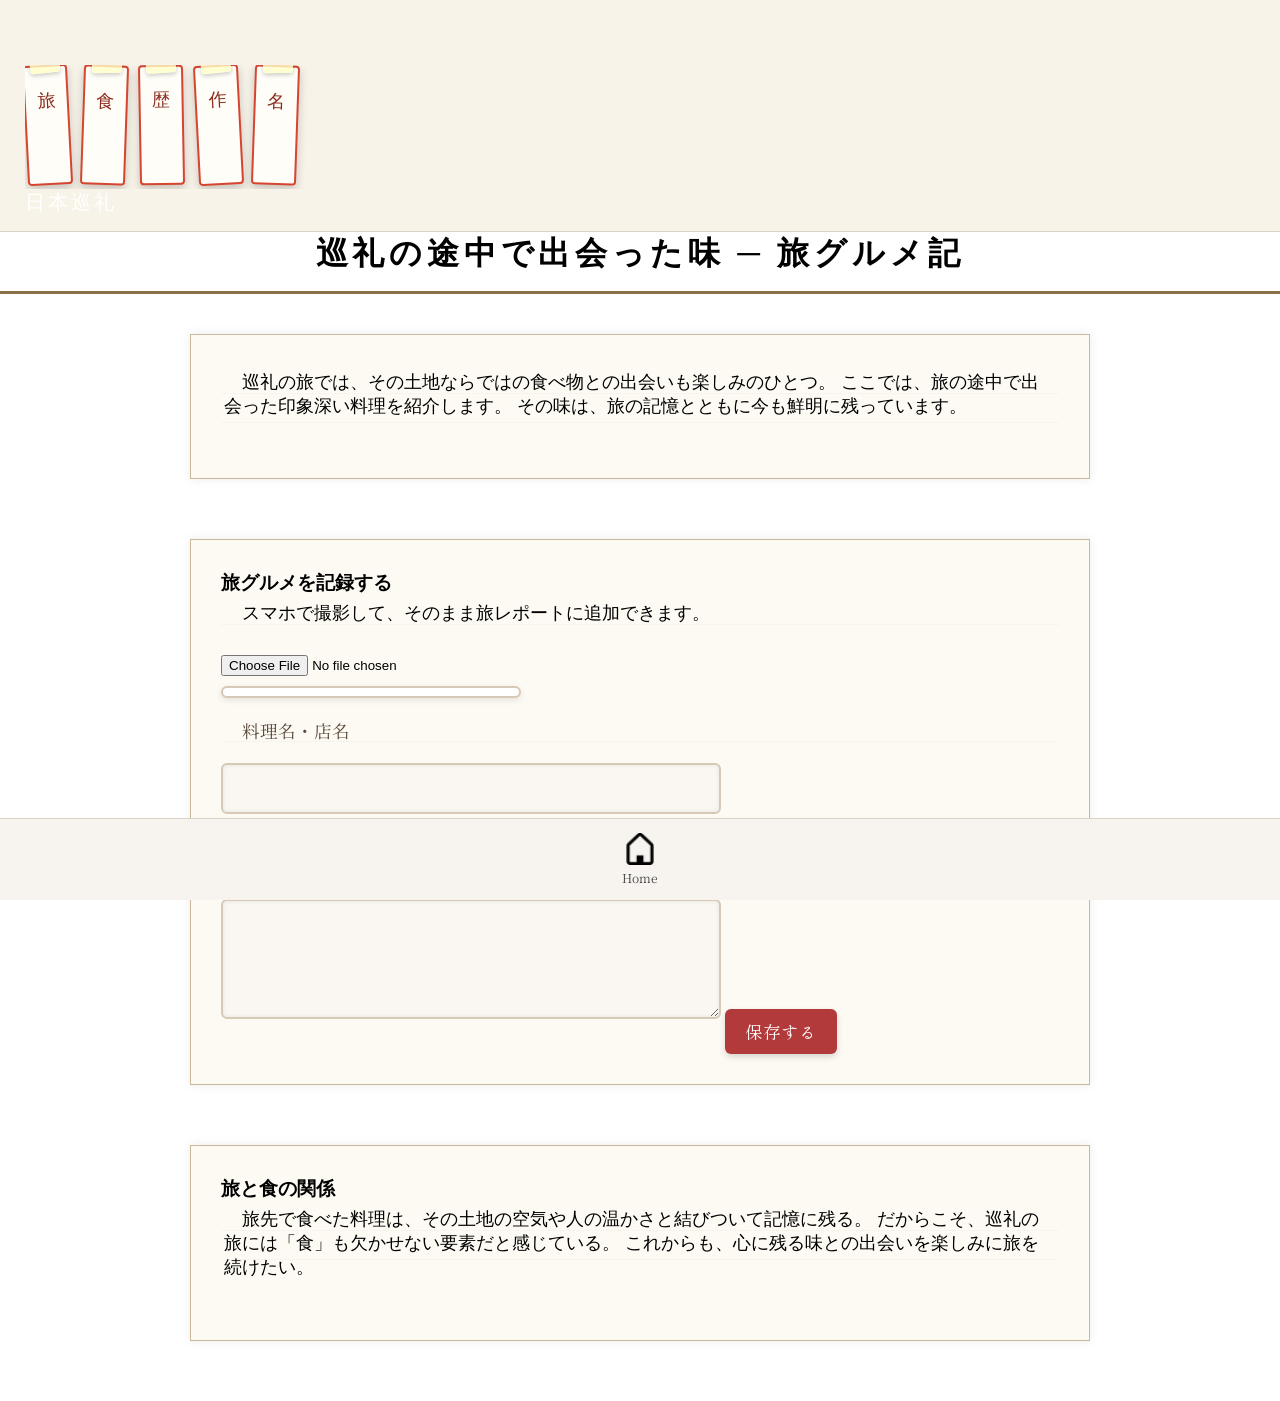
<file: food.html>
<!DOCTYPE html>
<html lang="ja">
<head>
    <meta charset="utf-8">
    <meta name="description" content="日本の神社やお寺を探訪する">
    <meta name="viewport" content="width=device-width, initial-scale=1.0">
    <link href="https://fonts.googleapis.com/css2?family=Noto+Serif+JP:wght@400;600&family=Shippori+Mincho:wght@400;600&display=swap" rel="stylesheet">
    <link rel="stylesheet" href="food.css">
    <link rel="stylesheet" href="style.css">
    <title>日本巡礼</title>
</head>

<body class="sub-page">

<header class="site-header">
    <div class="header-ofuda">
        <a href="travel.html" class="ofuda-mini tilt1"><div class="ofuda-tape-mini"></div><div class="ofuda-mini-title">旅</div></a>
        <a href="food.html" class="ofuda-mini tilt2"><div class="ofuda-tape-mini"></div><div class="ofuda-mini-title">食</div></a>
        <a href="history.html" class="ofuda-mini tilt3"><div class="ofuda-tape-mini"></div><div class="ofuda-mini-title">歴</div></a>
        <a href="manner.html" class="ofuda-mini tilt1"><div class="ofuda-tape-mini"></div><div class="ofuda-mini-title">作</div></a>
        <a href="national.html" class="ofuda-mini tilt2"><div class="ofuda-tape-mini"></div><div class="ofuda-mini-title">名</div></a>
    </div>

    <div class="header-logo">日本巡礼</div>

    <div id="menu">
        <div class="menubar"></div>
        <div class="menubar"></div>
        <div class="menubar"></div>
    </div>
</header>

<div class="mag-header">
    <h2>巡礼の途中で出会った味 ─ 旅グルメ記</h2>
</div>

<section class="mag-article">
    <p class="mag-text">
        巡礼の旅では、その土地ならではの食べ物との出会いも楽しみのひとつ。
        ここでは、旅の途中で出会った印象深い料理を紹介します。
        その味は、旅の記憶とともに今も鮮明に残っています。
    </p>
</section>

<!-- ▼ 撮影フォーム（和風に整えた） -->
<section class="mag-article">
    <h3>旅グルメを記録する</h3>

    <p class="mag-text">スマホで撮影して、そのまま旅レポートに追加できます。</p>

    <input type="file" id="foodPhoto" accept="image/*" capture="camera">

    <img id="previewFood" style="width:100%; max-width:300px; margin-top:10px; display:block;">

    <label class="mag-text">料理名・店名</label>
    <input type="text" id="foodTitle" class="food-input">

    <label class="mag-text">感想・メモ</label>
    <textarea id="foodComment" class="food-textarea"></textarea>

    <button id="saveFood" class="food-button">保存する</button>
</section>

<!-- ▼ 自動追加される旅グルメ記事 -->
<div id="food-list"></div>

<section class="mag-article">
    <h3>旅と食の関係</h3>
    <p class="mag-text">
        旅先で食べた料理は、その土地の空気や人の温かさと結びついて記憶に残る。
        だからこそ、巡礼の旅には「食」も欠かせない要素だと感じている。
        これからも、心に残る味との出会いを楽しみに旅を続けたい。
    </p>

<div class="bottom-nav">
    <a href="index.html" class="bottom-item">
        <img src="icon_150381_64.png" class="bottom-icon">
        <span class="bottom-label">Home</span>
    </a>
</div>

</section>

<script src="food.js"></script>

</body>
</html>
</file>
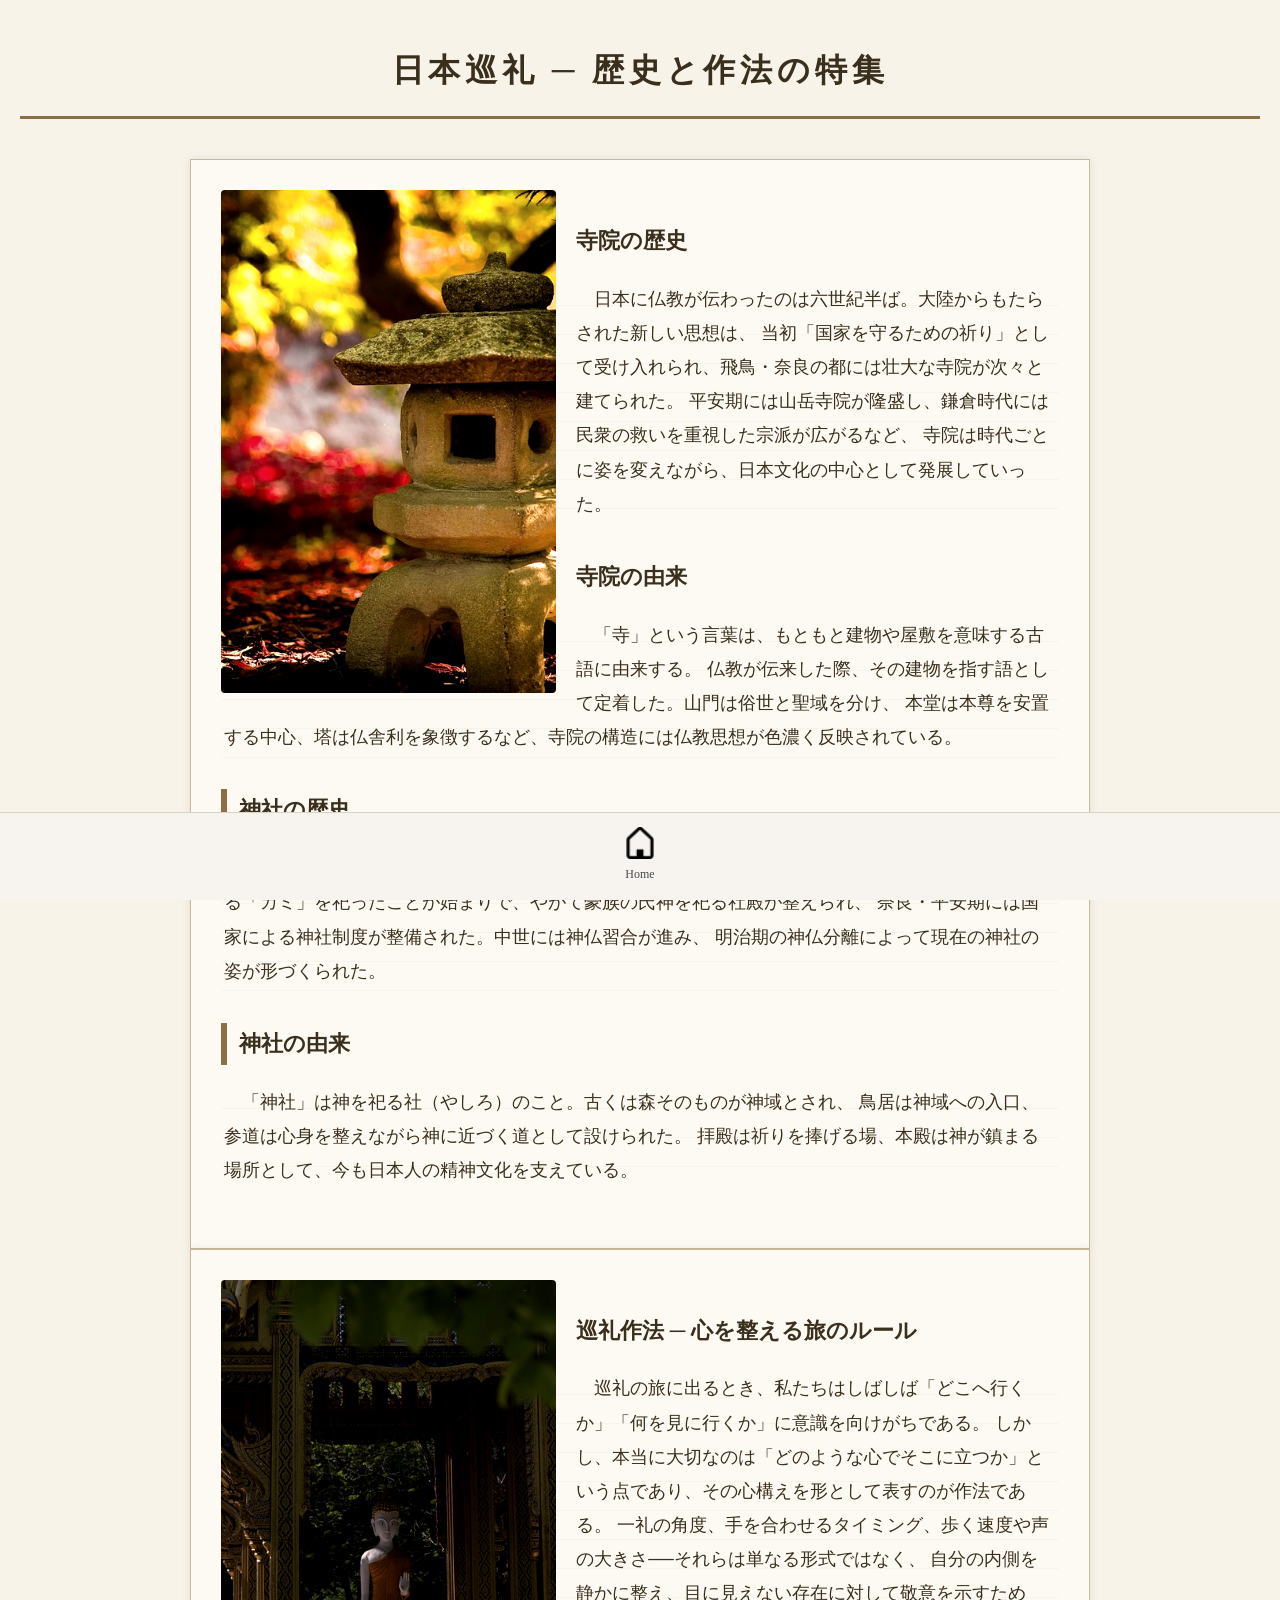
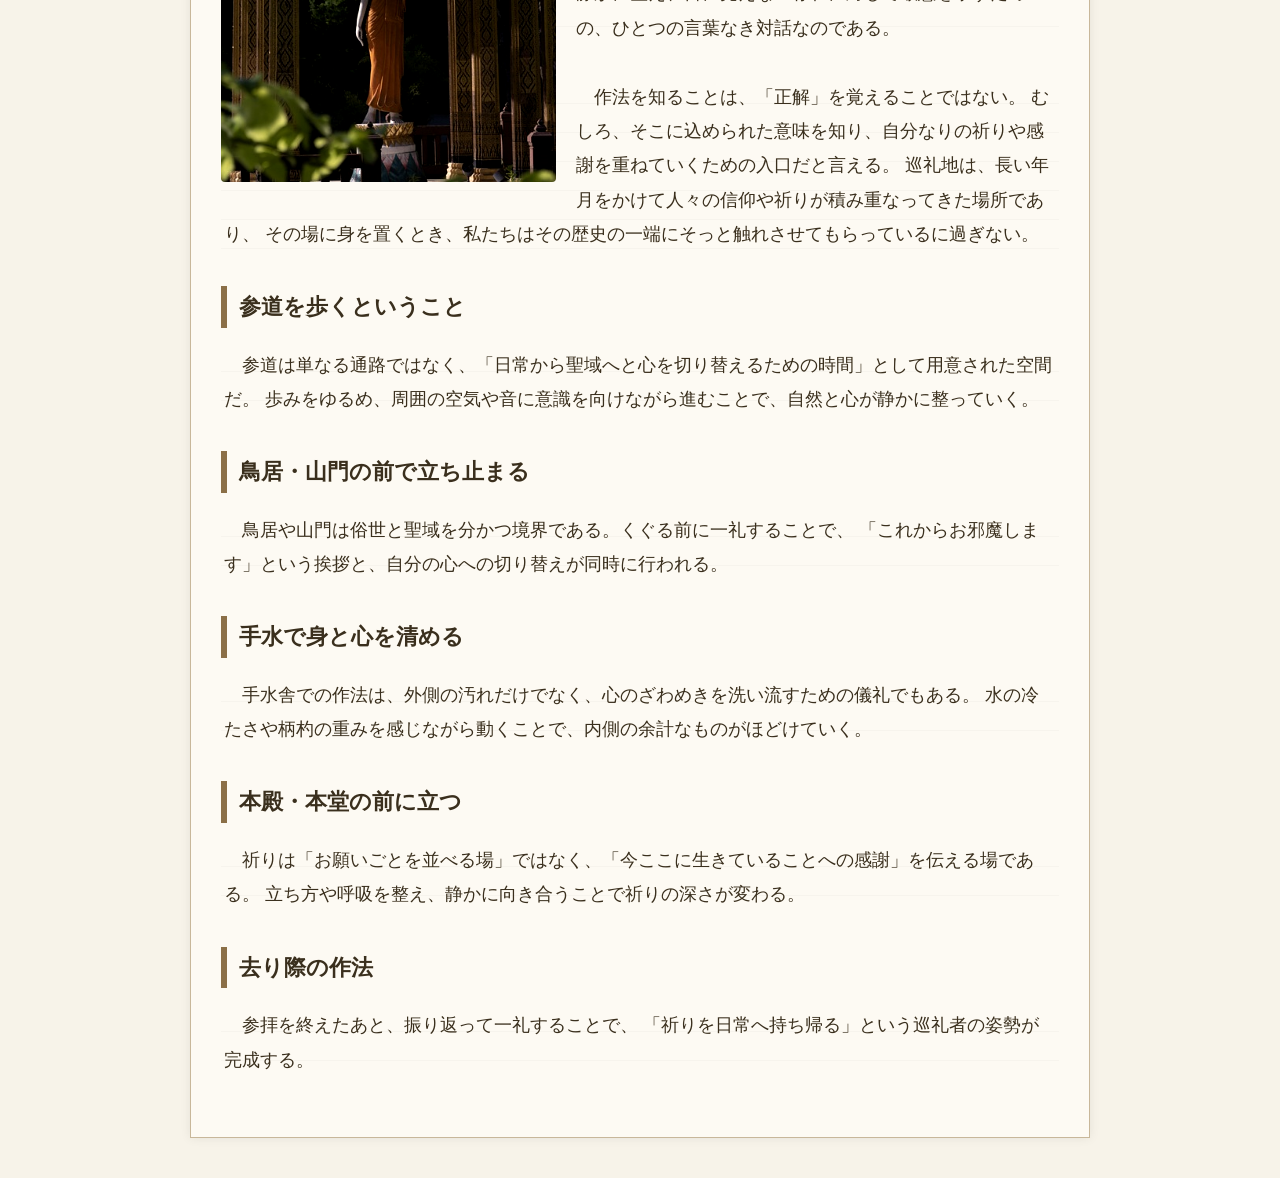
<file: history.html>
<!DOCTYPE html>
<html lang="ja">
    <head>
        <meta charset="UTF-8">
        <meta name="viewport" content="width=device-width, initial-scale=1.0">
        <title>その歴史と由来</title>
        <link rel="stylesheet" href="history.css">
    </head>
    <body>
        <!-- ========================= -->
<!--   日本巡礼 特集ページ     -->
<!-- ========================= -->

<div class="mag-header">
    <h2>日本巡礼 ─ 歴史と作法の特集</h2>
</div>

<!-- ========================= -->
<!--   第1章：歴史と由来       -->
<!-- ========================= -->

<section class="mag-article">

    <img class="float-photo" src="bobbycrim-japanese-g19545a6fb_640.jpg" alt="石灯籠">

    <h3>寺院の歴史</h3>
    <p class="mag-text">
        日本に仏教が伝わったのは六世紀半ば。大陸からもたらされた新しい思想は、
        当初「国家を守るための祈り」として受け入れられ、飛鳥・奈良の都には壮大な寺院が次々と建てられた。
        平安期には山岳寺院が隆盛し、鎌倉時代には民衆の救いを重視した宗派が広がるなど、
        寺院は時代ごとに姿を変えながら、日本文化の中心として発展していった。
    </p>

    <h3>寺院の由来</h3>
    <p class="mag-text">
        「寺」という言葉は、もともと建物や屋敷を意味する古語に由来する。
        仏教が伝来した際、その建物を指す語として定着した。山門は俗世と聖域を分け、
        本堂は本尊を安置する中心、塔は仏舎利を象徴するなど、寺院の構造には仏教思想が色濃く反映されている。
    </p>

    <h3>神社の歴史</h3>
    <p class="mag-text">
        神社の起源は仏教よりはるかに古く、縄文時代の自然崇拝にまで遡る。
        山や川、巨石、森などに宿る「カミ」を祀ったことが始まりで、やがて豪族の氏神を祀る社殿が整えられ、
        奈良・平安期には国家による神社制度が整備された。中世には神仏習合が進み、
        明治期の神仏分離によって現在の神社の姿が形づくられた。
    </p>

    <h3>神社の由来</h3>
    <p class="mag-text">
        「神社」は神を祀る社（やしろ）のこと。古くは森そのものが神域とされ、
        鳥居は神域への入口、参道は心身を整えながら神に近づく道として設けられた。
        拝殿は祈りを捧げる場、本殿は神が鎮まる場所として、今も日本人の精神文化を支えている。
    </p>

</section>

<!-- ========================= -->
<!--   第2章：巡礼作法         -->
<!-- ========================= -->

<section class="mag-article">

    <img class="float-photo" src="mirko_fabian-buddha-g705021556_640.jpg" alt="作法のなかの仏">

    <h3>巡礼作法 ─ 心を整える旅のルール</h3>
    <p class="mag-text">
        巡礼の旅に出るとき、私たちはしばしば「どこへ行くか」「何を見に行くか」に意識を向けがちである。
        しかし、本当に大切なのは「どのような心でそこに立つか」という点であり、その心構えを形として表すのが作法である。
        一礼の角度、手を合わせるタイミング、歩く速度や声の大きさ──それらは単なる形式ではなく、
        自分の内側を静かに整え、目に見えない存在に対して敬意を示すための、ひとつの言葉なき対話なのである。
    </p>

    <p class="mag-text">
        作法を知ることは、「正解」を覚えることではない。
        むしろ、そこに込められた意味を知り、自分なりの祈りや感謝を重ねていくための入口だと言える。
        巡礼地は、長い年月をかけて人々の信仰や祈りが積み重なってきた場所であり、
        その場に身を置くとき、私たちはその歴史の一端にそっと触れさせてもらっているに過ぎない。
    </p>

    <h3>参道を歩くということ</h3>
    <p class="mag-text">
        参道は単なる通路ではなく、「日常から聖域へと心を切り替えるための時間」として用意された空間だ。
        歩みをゆるめ、周囲の空気や音に意識を向けながら進むことで、自然と心が静かに整っていく。
    </p>

    <h3>鳥居・山門の前で立ち止まる</h3>
    <p class="mag-text">
        鳥居や山門は俗世と聖域を分かつ境界である。くぐる前に一礼することで、
        「これからお邪魔します」という挨拶と、自分の心への切り替えが同時に行われる。
    </p>

    <h3>手水で身と心を清める</h3>
    <p class="mag-text">
        手水舎での作法は、外側の汚れだけでなく、心のざわめきを洗い流すための儀礼でもある。
        水の冷たさや柄杓の重みを感じながら動くことで、内側の余計なものがほどけていく。
    </p>

    <h3>本殿・本堂の前に立つ</h3>
    <p class="mag-text">
        祈りは「お願いごとを並べる場」ではなく、「今ここに生きていることへの感謝」を伝える場である。
        立ち方や呼吸を整え、静かに向き合うことで祈りの深さが変わる。
    </p>

    <h3>去り際の作法</h3>
    <p class="mag-text">
        参拝を終えたあと、振り返って一礼することで、
        「祈りを日常へ持ち帰る」という巡礼者の姿勢が完成する。
    </p>

</section>
<div class="bottom-nav">
    <a href="index.html" class="bottom-item">
        <img src="icon_150381_64.png" class="bottom-icon">
        <span class="bottom-label">Home</span>
    </a>
</div>

    </body>
</html>
</file>
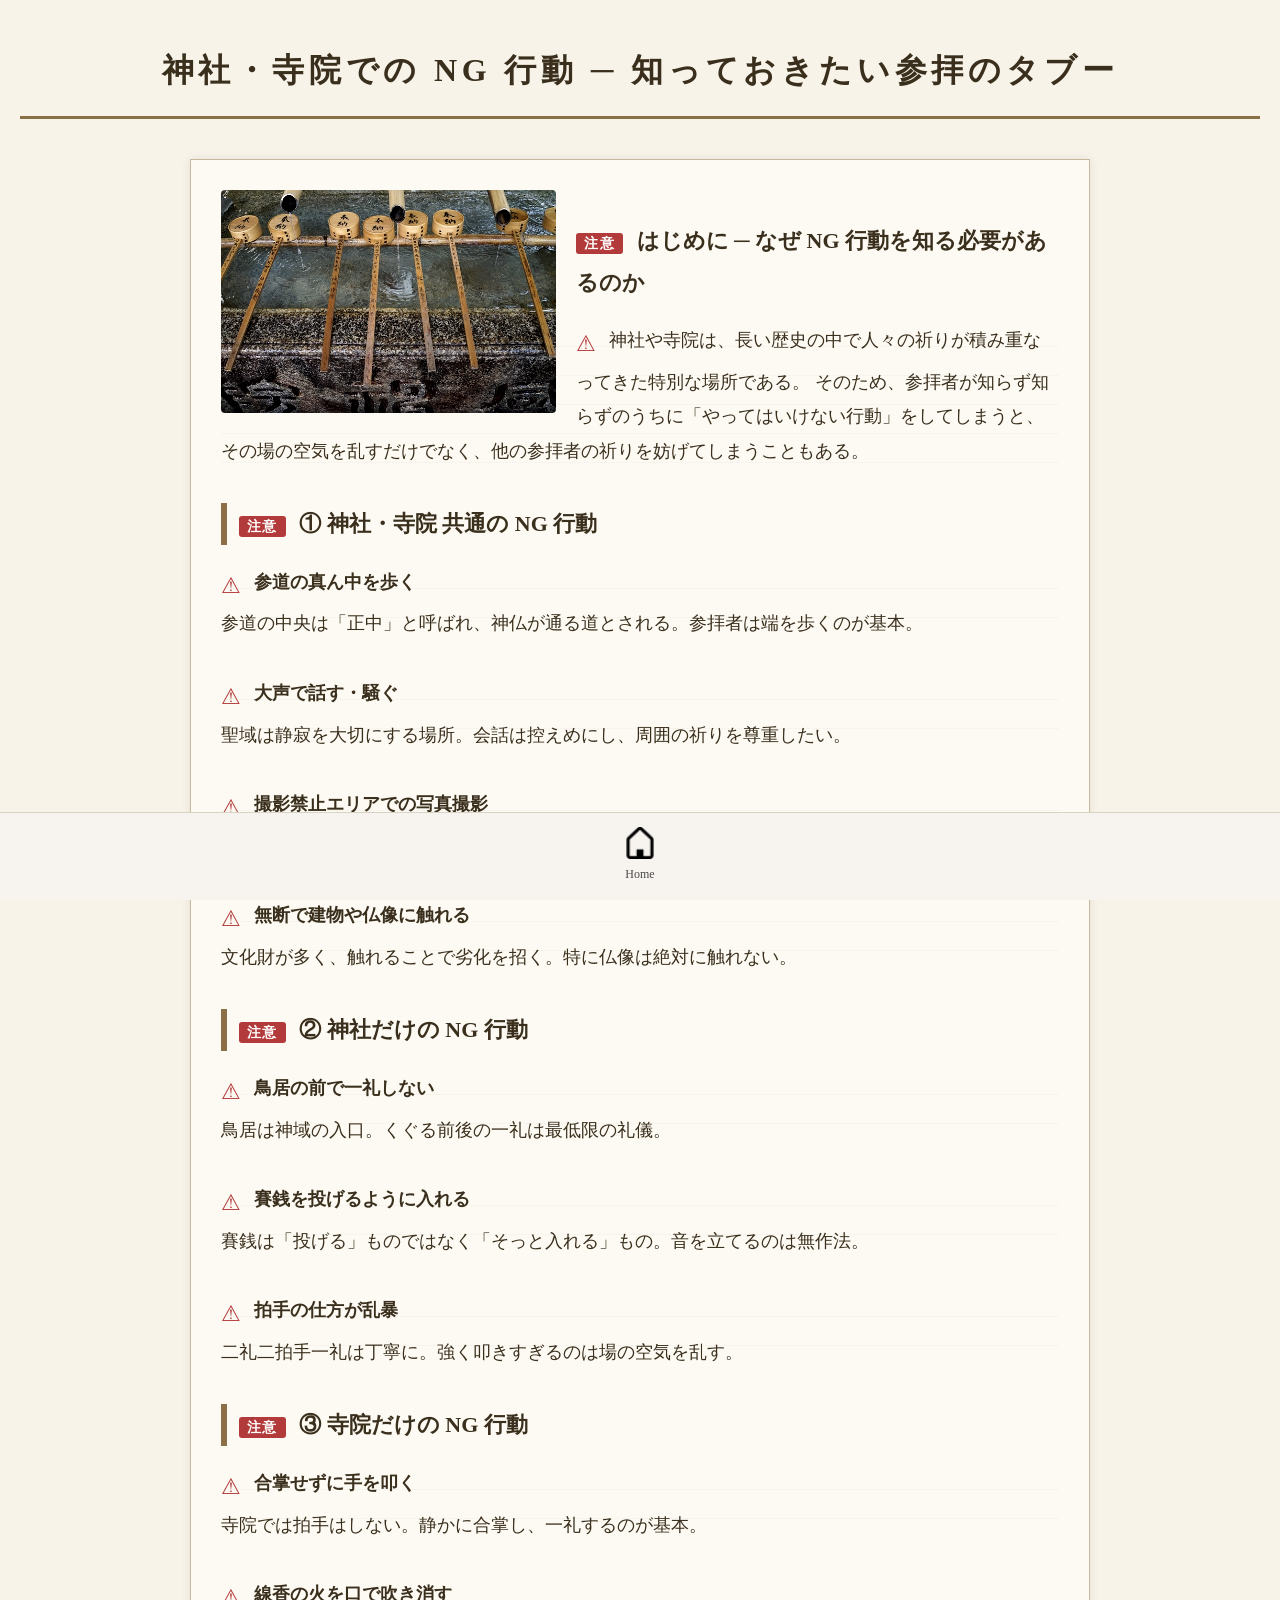
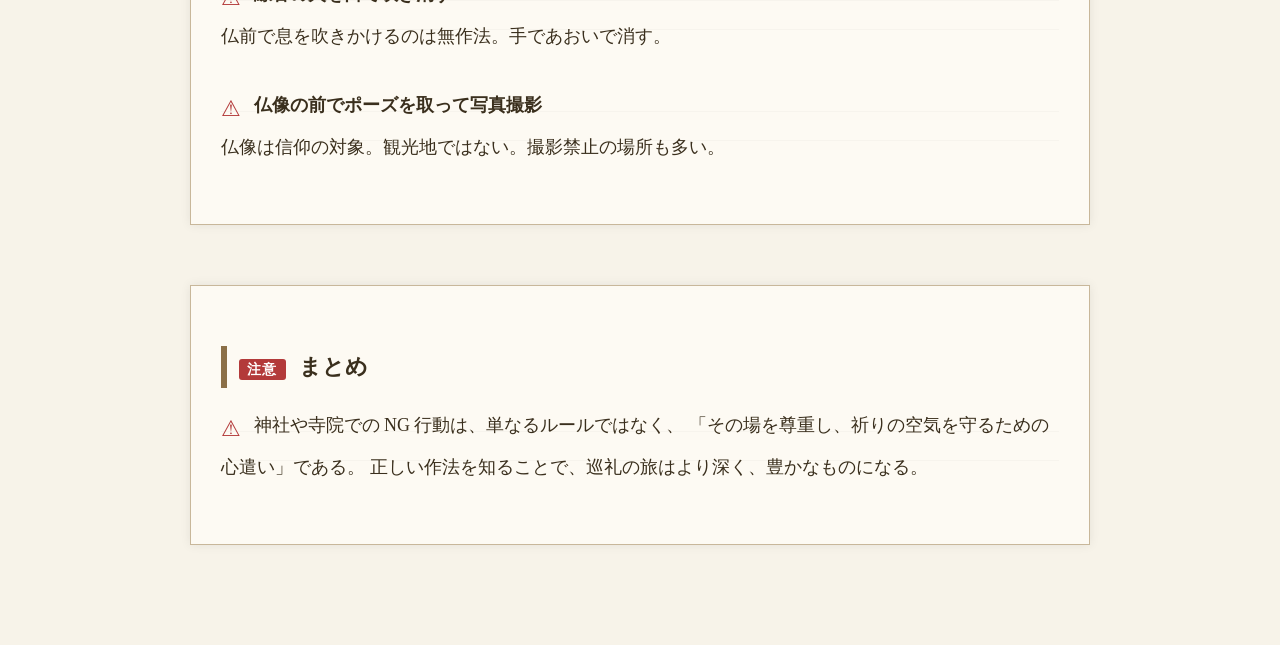
<file: manner.html>
<!DOCTYPE html>
<html lang="ja">
    <head>
        <meta charset="UTF-8">
        <meta name="viewport" content="width=device-width ,initial-scale=1.0">
        <title>その作法と礼節</title>
        <link rel="stylesheet" href="manner.css">
    </head>
    <body>
        <div class="mag-header">
    <h2>神社・寺院での NG 行動 ─ 知っておきたい参拝のタブー</h2>
</div>

<section class="mag-article">

    <img class="float-photo" src="nilamtouch-japan-g000f7255a_640.jpg" alt="NG行動イメージ">

    <h3 class="ng-title"><span>注意</span> はじめに ─ なぜ NG 行動を知る必要があるのか</h3>
    <p class="mag-text ng">
        <span class="ng-icon">⚠</span>
        神社や寺院は、長い歴史の中で人々の祈りが積み重なってきた特別な場所である。
        そのため、参拝者が知らず知らずのうちに「やってはいけない行動」をしてしまうと、
        その場の空気を乱すだけでなく、他の参拝者の祈りを妨げてしまうこともある。
    </p>

    <!-- ========================= -->
    <!--   ① 神社・寺院 共通のNG   -->
    <!-- ========================= -->

    <h3 class="ng-title"><span>注意</span> ① 神社・寺院 共通の NG 行動</h3>

    <p class="mag-text ng">
        <span class="ng-icon">⚠</span>
        <strong>参道の真ん中を歩く</strong><br>
        参道の中央は「正中」と呼ばれ、神仏が通る道とされる。参拝者は端を歩くのが基本。
    </p>

    <p class="mag-text ng">
        <span class="ng-icon">⚠</span>
        <strong>大声で話す・騒ぐ</strong><br>
        聖域は静寂を大切にする場所。会話は控えめにし、周囲の祈りを尊重したい。
    </p>

    <p class="mag-text ng">
        <span class="ng-icon">⚠</span>
        <strong>撮影禁止エリアでの写真撮影</strong><br>
        本殿・本堂周辺は撮影禁止のことが多い。看板や案内を必ず確認する。
    </p>

    <p class="mag-text ng">
        <span class="ng-icon">⚠</span>
        <strong>無断で建物や仏像に触れる</strong><br>
        文化財が多く、触れることで劣化を招く。特に仏像は絶対に触れない。
    </p>

    <!-- ========================= -->
    <!--   ② 神社だけの NG 行動   -->
    <!-- ========================= -->

    <h3 class="ng-title"><span>注意</span> ② 神社だけの NG 行動</h3>

    <p class="mag-text ng">
        <span class="ng-icon">⚠</span>
        <strong>鳥居の前で一礼しない</strong><br>
        鳥居は神域の入口。くぐる前後の一礼は最低限の礼儀。
    </p>

    <p class="mag-text ng">
        <span class="ng-icon">⚠</span>
        <strong>賽銭を投げるように入れる</strong><br>
        賽銭は「投げる」ものではなく「そっと入れる」もの。音を立てるのは無作法。
    </p>

    <p class="mag-text ng">
        <span class="ng-icon">⚠</span>
        <strong>拍手の仕方が乱暴</strong><br>
        二礼二拍手一礼は丁寧に。強く叩きすぎるのは場の空気を乱す。
    </p>

    <!-- ========================= -->
    <!--   ③ 寺院だけの NG 行動   -->
    <!-- ========================= -->

    <h3 class="ng-title"><span>注意</span> ③ 寺院だけの NG 行動</h3>

    <p class="mag-text ng">
        <span class="ng-icon">⚠</span>
        <strong>合掌せずに手を叩く</strong><br>
        寺院では拍手はしない。静かに合掌し、一礼するのが基本。
    </p>

    <p class="mag-text ng">
        <span class="ng-icon">⚠</span>
        <strong>線香の火を口で吹き消す</strong><br>
        仏前で息を吹きかけるのは無作法。手であおいで消す。
    </p>

    <p class="mag-text ng">
        <span class="ng-icon">⚠</span>
        <strong>仏像の前でポーズを取って写真撮影</strong><br>
        仏像は信仰の対象。観光地ではない。撮影禁止の場所も多い。
    </p>

</section>

<div class="mag-article">
    <h3 class="ng-title"><span>注意</span> まとめ</h3>
    <p class="mag-text ng">
        <span class="ng-icon">⚠</span>
        神社や寺院での NG 行動は、単なるルールではなく、
        「その場を尊重し、祈りの空気を守るための心遣い」である。
        正しい作法を知ることで、巡礼の旅はより深く、豊かなものになる。
    </p>

  <div class="bottom-nav">
    <a href="index.html" class="bottom-item">
        <img src="icon_150381_64.png" class="bottom-icon">
        <span class="bottom-label">Home</span>
    </a>
</div>

</div>

    </body>
</html>
</file>
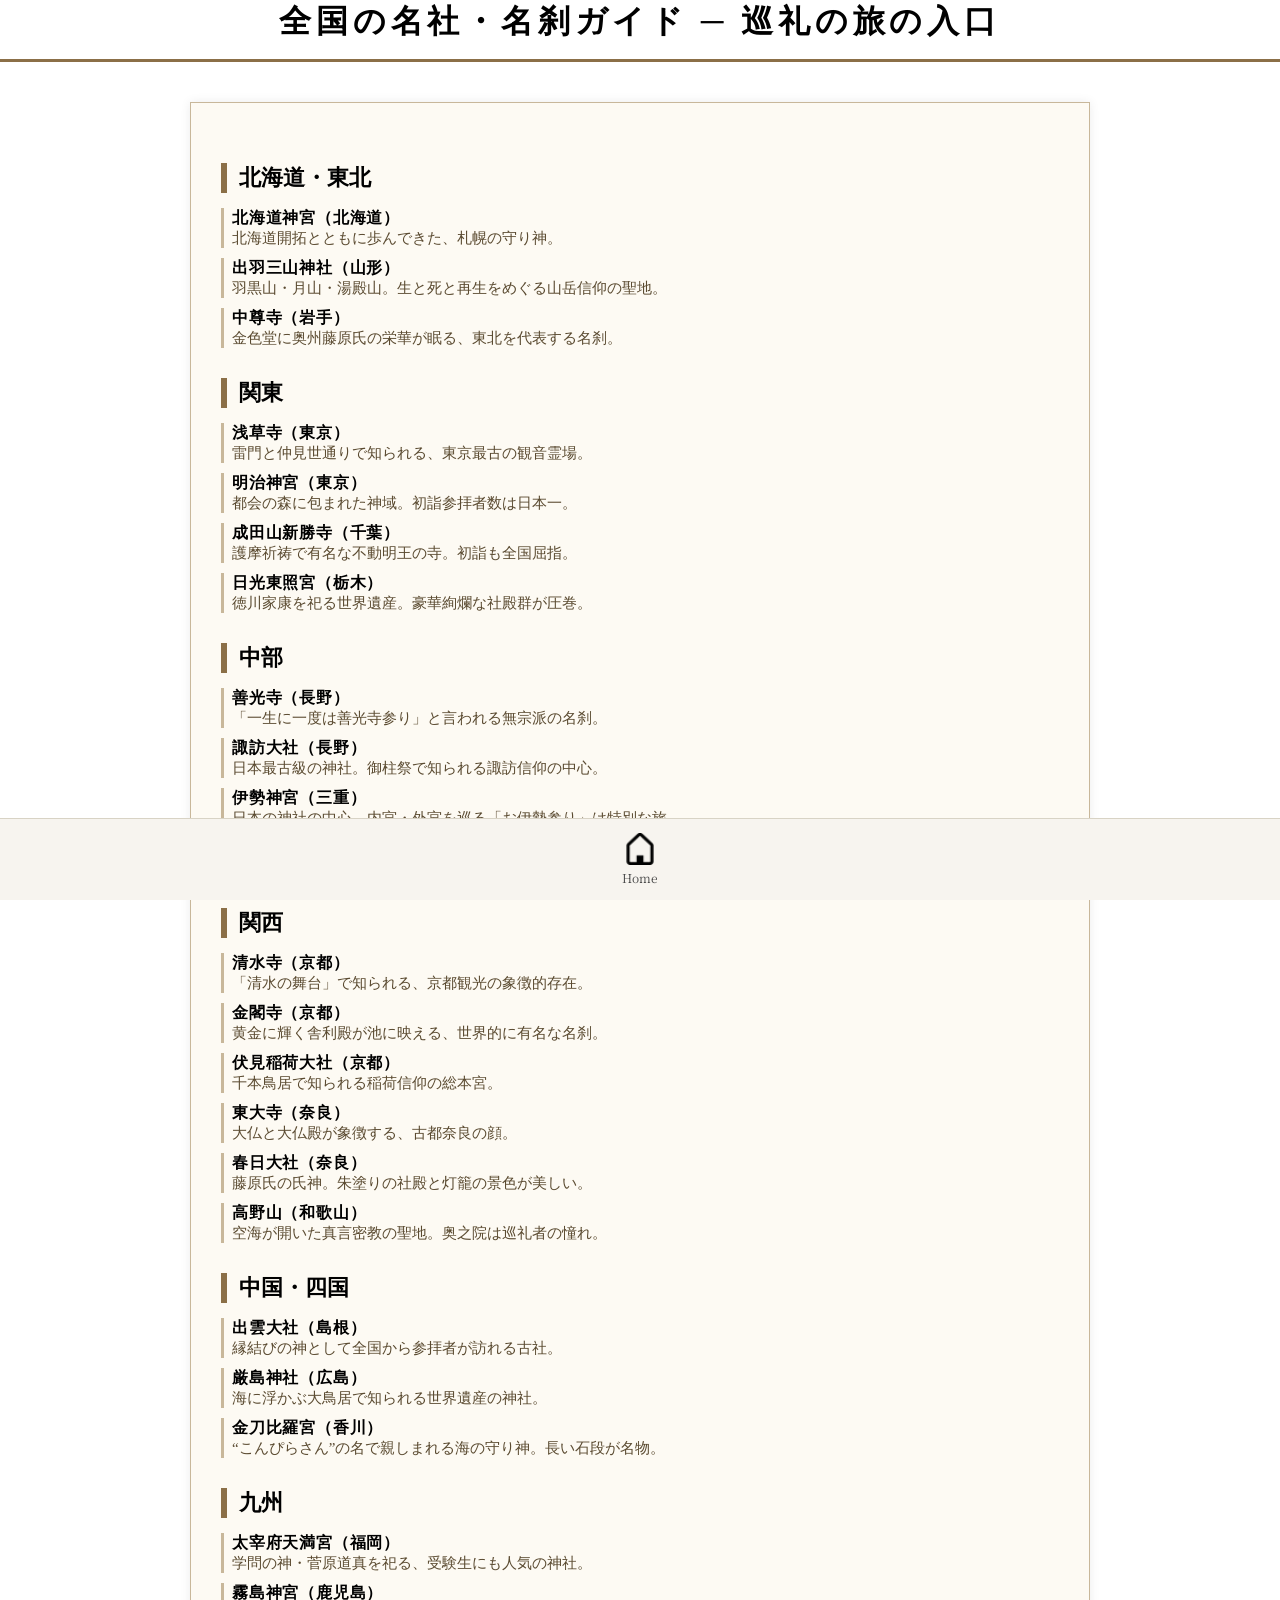
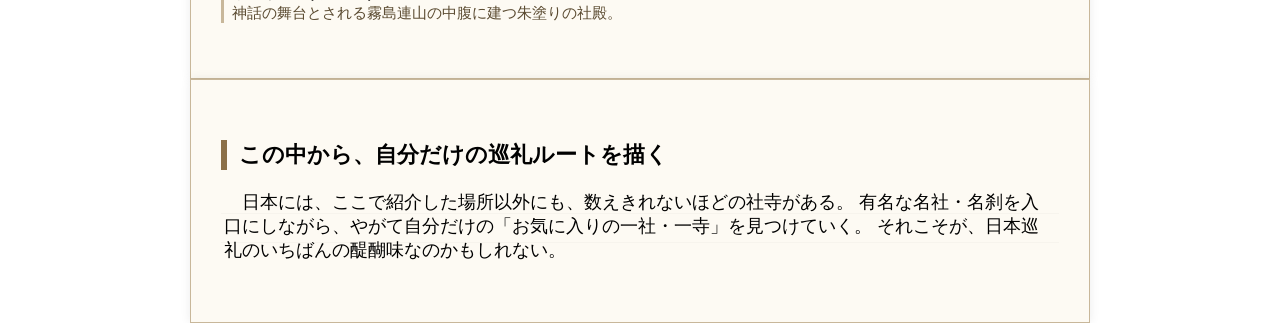
<file: national.html>
<!DOCTYPE html>
<html lang="ja">
  <head>
    <meta charset="utf-8">
    <meta name="description" content="日本の神社やお寺を探訪する">
    <meta name="viewport" content="width=device-width, initial-scale=1.0">
    <link href="https://fonts.googleapis.com/css2?family=Noto+Serif+JP:wght@400;600&family=Shippori+Mincho:wght@400;600&display=swap" rel="stylesheet">
    <link rel="stylesheet" href="national.css">
    <title>日本巡礼</title>
  </head>
  <body>
    <div class="mag-header">
    <h2>全国の名社・名刹ガイド ─ 巡礼の旅の入口</h2>
</div>

<section class="mag-article">

    <h3>北海道・東北</h3>
    <ul class="spot-list">
        <li>
            <span class="spot-name">北海道神宮（北海道）</span>
            <span class="spot-desc">北海道開拓とともに歩んできた、札幌の守り神。</span>
        </li>
        <li>
            <span class="spot-name">出羽三山神社（山形）</span>
            <span class="spot-desc">羽黒山・月山・湯殿山。生と死と再生をめぐる山岳信仰の聖地。</span>
        </li>
        <li>
            <span class="spot-name">中尊寺（岩手）</span>
            <span class="spot-desc">金色堂に奥州藤原氏の栄華が眠る、東北を代表する名刹。</span>
        </li>
    </ul>

    <h3>関東</h3>
    <ul class="spot-list">
        <li>
            <span class="spot-name">浅草寺（東京）</span>
            <span class="spot-desc">雷門と仲見世通りで知られる、東京最古の観音霊場。</span>
        </li>
        <li>
            <span class="spot-name">明治神宮（東京）</span>
            <span class="spot-desc">都会の森に包まれた神域。初詣参拝者数は日本一。</span>
        </li>
        <li>
            <span class="spot-name">成田山新勝寺（千葉）</span>
            <span class="spot-desc">護摩祈祷で有名な不動明王の寺。初詣も全国屈指。</span>
        </li>
        <li>
            <span class="spot-name">日光東照宮（栃木）</span>
            <span class="spot-desc">徳川家康を祀る世界遺産。豪華絢爛な社殿群が圧巻。</span>
        </li>
    </ul>

    <h3>中部</h3>
    <ul class="spot-list">
        <li>
            <span class="spot-name">善光寺（長野）</span>
            <span class="spot-desc">「一生に一度は善光寺参り」と言われる無宗派の名刹。</span>
        </li>
        <li>
            <span class="spot-name">諏訪大社（長野）</span>
            <span class="spot-desc">日本最古級の神社。御柱祭で知られる諏訪信仰の中心。</span>
        </li>
        <li>
            <span class="spot-name">伊勢神宮（三重）</span>
            <span class="spot-desc">日本の神社の中心。内宮・外宮を巡る「お伊勢参り」は特別な旅。</span>
        </li>
        <li>
            <span class="spot-name">永平寺（福井）</span>
            <span class="spot-desc">曹洞宗大本山。今も修行僧が暮らす「生きた禅寺」。</span>
        </li>
    </ul>

    <h3>関西</h3>
    <ul class="spot-list">
        <li>
            <span class="spot-name">清水寺（京都）</span>
            <span class="spot-desc">「清水の舞台」で知られる、京都観光の象徴的存在。</span>
        </li>
        <li>
            <span class="spot-name">金閣寺（京都）</span>
            <span class="spot-desc">黄金に輝く舎利殿が池に映える、世界的に有名な名刹。</span>
        </li>
        <li>
            <span class="spot-name">伏見稲荷大社（京都）</span>
            <span class="spot-desc">千本鳥居で知られる稲荷信仰の総本宮。</span>
        </li>
        <li>
            <span class="spot-name">東大寺（奈良）</span>
            <span class="spot-desc">大仏と大仏殿が象徴する、古都奈良の顔。</span>
        </li>
        <li>
            <span class="spot-name">春日大社（奈良）</span>
            <span class="spot-desc">藤原氏の氏神。朱塗りの社殿と灯籠の景色が美しい。</span>
        </li>
        <li>
            <span class="spot-name">高野山（和歌山）</span>
            <span class="spot-desc">空海が開いた真言密教の聖地。奥之院は巡礼者の憧れ。</span>
        </li>
    </ul>

    <h3>中国・四国</h3>
    <ul class="spot-list">
        <li>
            <span class="spot-name">出雲大社（島根）</span>
            <span class="spot-desc">縁結びの神として全国から参拝者が訪れる古社。</span>
        </li>
        <li>
            <span class="spot-name">厳島神社（広島）</span>
            <span class="spot-desc">海に浮かぶ大鳥居で知られる世界遺産の神社。</span>
        </li>
        <li>
            <span class="spot-name">金刀比羅宮（香川）</span>
            <span class="spot-desc">“こんぴらさん”の名で親しまれる海の守り神。長い石段が名物。</span>
        </li>
    </ul>

    <h3>九州</h3>
    <ul class="spot-list">
        <li>
            <span class="spot-name">太宰府天満宮（福岡）</span>
            <span class="spot-desc">学問の神・菅原道真を祀る、受験生にも人気の神社。</span>
        </li>
        <li>
            <span class="spot-name">霧島神宮（鹿児島）</span>
            <span class="spot-desc">神話の舞台とされる霧島連山の中腹に建つ朱塗りの社殿。</span>
        </li>
    </ul>

</section>

<div class="mag-article">
    <h3>この中から、自分だけの巡礼ルートを描く</h3>
    <p class="mag-text">
        日本には、ここで紹介した場所以外にも、数えきれないほどの社寺がある。
        有名な名社・名刹を入口にしながら、やがて自分だけの「お気に入りの一社・一寺」を見つけていく。
        それこそが、日本巡礼のいちばんの醍醐味なのかもしれない。
    </p>
<div class="bottom-nav">
    <a href="index.html" class="bottom-item">
        <img src="icon_150381_64.png" class="bottom-icon">
        <span class="bottom-label">Home</span>
    </a>
</div>

</div>

  </body>
</html>
</file>
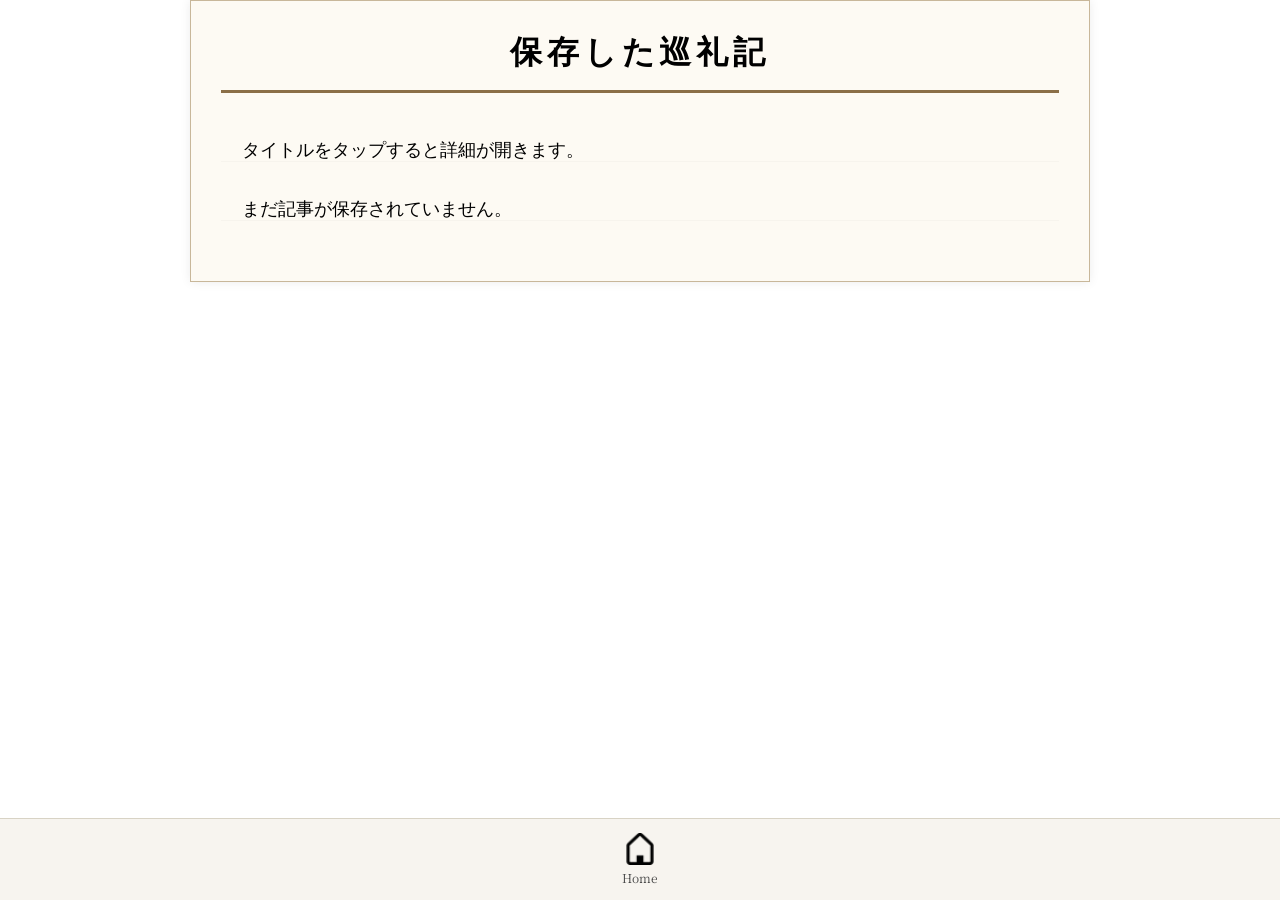
<file: review.html>
<!DOCTYPE html>
<html lang="ja">
<head>
    <meta charset="utf-8">
    <meta name="description" content="日本の神社やお寺を探訪する">
    <meta name="viewport" content="width=device-width, initial-scale=1.0">
    <link href="https://fonts.googleapis.com/css2?family=Noto+Serif+JP:wght@400;600&family=Shippori+Mincho:wght@400;600&display=swap" rel="stylesheet">
    <link rel="stylesheet" href="style.css">
    <link rel="stylesheet" href="review.css"> <!-- 同じデザインを使う -->
    <title>日本巡礼 ─ 巡礼記</title>
</head>
<body>

<section class="mag-article">

    <div class="mag-header">
        <h2>保存した巡礼記</h2>
    </div>

    <p class="mag-text">タイトルをタップすると詳細が開きます。</p>

    <!-- ▼ 一覧（タイトルだけ） -->
    <div id="reviewList"></div>

    <!-- ▼ 詳細（最初は非表示） -->
    <div id="reviewDetail" style="display:none;"></div>
 
    <div class="bottom-nav">
        <a href="index.html" class="bottom-item">
        <img src="icon_150381_64.png" class="bottom-icon">
        <span class="bottom-label">Home</span>
        </a>
    </div>
</section>
    <!-- データ読み込み用 -->
    <script src="review.js"></script>
</body>
</html>
</file>
<file: food.css>
@charset "utf-8";
*,
::before,
::after {
    padding: 0;
    margin: 0;
    box-sizing: border-box;
}
ul,
ol {
    list-style: none;
}
a {
    color: inherit;
    text-decoration: none;
    cursor: pointer;
}

/* ============================
   グルメ：導入文
============================ */
.food-lead {
    font-size: 19px;
    line-height: 1.9;
    margin-bottom: 30px;
    padding: 15px 20px;
    background: rgba(255, 255, 255, 0.6);
    border-left: 5px solid #c8b79a;
    border-radius: 4px;
}

/* ============================
   グルメ：料理写真（左寄せ）
============================ */
.food-photo {
    width: 45%;
    float: left;
    margin: 0 22px 18px 0;
    border-radius: 6px;
    filter: sepia(10%) contrast(1.05);
    object-fit: cover;
}

/* ============================
   グルメ：料理写真（右寄せ）
============================ */
.food-photo-right {
    width: 45%;
    float: right;
    margin: 0 0 18px 22px;
    border-radius: 6px;
    filter: sepia(10%) contrast(1.05);
    object-fit: cover;
}

/* ============================
   グルメ：料理名の見出し
============================ */
.food-item-title {
    font-size: 24px;
    margin-top: 25px;
    margin-bottom: 15px;
    border-left: 6px solid #8b6f47;
    padding-left: 12px;
    letter-spacing: 0.05em;
}

/* ============================
   旅グルメ入力フォーム（和風デザイン）
============================ */

/* 入力フォーム全体の統一 */
.food-input,
.food-textarea {
    width: 100%;
    max-width: 500px;
    padding: 12px 14px;
    margin: 10px 0 20px;
    font-family: "Noto Serif JP", serif;
    font-size: 1rem;
    border: 2px solid #d6c9b6;        /* 和紙の縁色 */
    border-radius: 6px;
    background: #faf7f2;              /* 和紙風の淡い色 */
    box-shadow: inset 0 0 4px rgba(0,0,0,0.08);
}

/* テキストエリア（高さ調整） */
.food-textarea {
    height: 120px;
    resize: vertical;
}

/* ラベル（mag-text と統一） */
.mag-article label {
    display: block;
    margin-top: 15px;
    margin-bottom: 5px;
    font-family: "Noto Serif JP", serif;
    font-size: 1.1rem;
    color: #5a4a3b;
}

/* 撮影プレビュー画像 */
#previewFood {
    border: 2px solid #d6c9b6;
    border-radius: 6px;
    background: #fff;
    padding: 4px;
    box-shadow: 0 2px 6px rgba(0,0,0,0.1);
}

/* 保存ボタン（和風の赤系） */
.food-button {
    display: inline-block;
    padding: 10px 20px;
    font-family: "Shippori Mincho", serif;
    font-size: 1.1rem;
    background: #b33a3a;              /* お札の赤系に合わせる */
    color: #fff;
    border: none;
    border-radius: 6px;
    cursor: pointer;
    margin-top: 10px;
    box-shadow: 0 3px 6px rgba(0,0,0,0.15);
}

.food-button:hover {
    background: #8e2e2e;
}

.article-controls {
    text-align: right;
    margin-bottom: 10px;
}

.article-controls button {
    background: #b33a3a;
    color: #fff;
    border: none;
    padding: 4px 10px;
    margin-left: 5px;
    border-radius: 4px;
    font-size: 12px;
    cursor: pointer;
}

.article-controls button:hover {
    background: #8e2e2e;
}

.bottom-nav {
    position: fixed;
    bottom: 0;
    left: 0;
    width: 100%;
    background: #f7f4ef;
    border-top: 1px solid #d8d3c5;
    padding: 8px 0;
    display: flex;
    justify-content: center;
    z-index: 999;
}

.bottom-item {
    display: flex;
    flex-direction: column;
    align-items: center;
    text-decoration: none;
    width: 80px;
    padding: 6px 0;
}

.bottom-icon {
    width: 32px;
    height: 32px;
}

.bottom-label {
    margin-top: 4px;
    font-size: 12px;
    color: #4a4a4a;
    font-family: "Noto Serif JP", serif;
}
/* サブページ用ヘッダー（白背景） */
body.sub-page .site-header {
    position: static;
    background: #f7f3e9;
    border-bottom: 1px solid #d8d3c5;
    padding: 15px 25px;
    height: auto;
}
/* スマホ最適化 */
@media (max-width: 768px) {
    .food-input,
    .food-textarea {
        max-width: 100%;
        font-size: 1rem;
    }

    #previewFood {
        max-width: 100%;
    }
}
</file>
<file: style.css>
@charset "utf-8";

/* ============================
   リセット
============================ */
*,
::before,
::after {
    padding: 0;
    margin: 0;
    box-sizing: border-box;
}
ul,
ol {
    list-style: none;
}
a {
    color: inherit;
    text-decoration: none;
    cursor: pointer;
}
body.top-page {
    margin: 0;
    padding: 0;
    overflow-x: hidden;
}

/* ============================
   透明ヘッダー
============================ */
/* トップページ専用透明ヘッダー */
body.top-page .site-header {
    position: fixed;
    top: 0;
    left: 0;
    width: 100%;
    height: 80px;
    display: flex;
    justify-content: space-between;
    align-items: center;
    padding: 0 25px;
    z-index: 1000;

    background: linear-gradient(
        to bottom,
        rgba(255,255,255,0.35),
        rgba(255,255,255,0)
    );
    backdrop-filter: blur(4px);
}


/* ロゴ */
.header-logo {
    font-family: "Yu Mincho", "Hiragino Mincho ProN", serif;
    font-size: 20px;
    letter-spacing: 0.15em;
    color: #fff;
    pointer-events: none;
    margin-right: 100px;
}

/* ============================
   ヘッダーに貼るミニお札（5枚）
============================ */
.header-ofuda {
    display: flex;
    gap: 12px;
    align-items: center;
    z-index: 1200;
    margin-top: 50px;
    overflow-x: auto;
    padding-bottom: 4px;
}
.header-ofuda::-webkit-scrollbar {
    display: none;
}

.ofuda-mini {
    width: 45px;
    height: 120px;
    background: #fffdf7;
    border: 2px solid #d6452f;
    border-radius: 4px;
    position: relative;
    box-shadow: 0 4px 10px rgba(0,0,0,0.2);
    text-decoration: none;
    flex-shrink: 0;
}

.ofuda-mini-title {
    writing-mode: vertical-rl;
    text-orientation: upright;
    font-size: 18px;
    color: #8b2a1c;
    font-family: "Yu Mincho", serif;
    position: absolute;
    top: 10px;
    bottom: 10px;
    left: 50%;
    transform: translateX(-50%);
}

.ofuda-tape-mini {
    width: 30px;
    height: 12px;
    background: rgba(255,255,200,0.8);
    border-radius: 3px;
    position: absolute;
    top: -6px;
    left: 50%;
    transform: translateX(-50%) rotate(-3deg);
    box-shadow: 0 2px 4px rgba(0,0,0,0.2);
}

.tilt1 { transform: rotate(-3deg); }
.tilt2 { transform: rotate(2deg); }
.tilt3 { transform: rotate(-1deg); }

/* ============================
   ハンバーガーメニュー
============================ */
#menu {
    position: fixed;
    top: 20px;
    right: 10px;
    width: 70px;
    height: 70px;
    background: rgba(214, 69, 47, 0.15);
    border: 1px solid rgba(214,69,47,0.35);
    border-radius: 6px;
    cursor: pointer;
    display: flex;
    justify-content: center;
    align-items: center;
    z-index: 1000;
}

.menubar {
   position: absolute;
   width: 45px;
   height: 5px;
   border-radius: 3px;;
   background: #fff;
   transition: 0.4s ease;
   z-index: 200;
}

.menubar:nth-of-type(1) {top: 22px;}
.menubar:nth-of-type(2) {top: 33px;}
.menubar:nth-of-type(3) {top: 44px;}

.close:nth-of-type(1) {top: 33px; transform: rotate(-45deg);}
.close:nth-of-type(2) {opacity: 0;}
.close:nth-of-type(3) {top: 33px; transform: rotate(45deg);}

/* ============================
   メニュー展開
============================ */
.menu-links {
    position: fixed;
    top: 0;
    right: -100%;
    width: 70%;
    height: 100vh;
    background-color: rgba(255, 255, 255, 0.3);
    backdrop-filter: blur(6px);
    padding: 80px 40px;
    transition: 0.5s ease;
    z-index: 900;
}

.menu-links.open {
    right: 0;
}

.menu-links ul li {
    margin: 20px 0;
    padding: 20px 10px;
    font-size: 20px;
    font-family: "Noto Serif JP", serif;
    letter-spacing: 0.05em;
}

.menu-links ul li:hover {
    color: tomato;
}

/* ============================
   トップページ背景（4枚グリッド）
============================ */
.top-page {
    position: relative;
    height: 100svh;
    min-height: 100vh;
    overflow: hidden;
}

/* 背景専用グリッド */
.bg-grid {
    display: grid;
    grid-template-columns: 1fr;
    grid-template-rows: repeat(4, 200px);
    gap: 10px;
    width: 100%;
    height: 100svh;
    min-height: 100vh;
    position: absolute;
    top: 0;
    left: 0;
    z-index: 1;
}

@media (min-width: 768px) {
    .bg-grid {
        grid-template-columns: repeat(2, 1fr);
        grid-template-rows: repeat(2, 300px);
    }
}

@media (min-width: 1024px) {
    .bg-grid {
        grid-template-columns: repeat(4, 1fr);
        grid-template-rows: 1fr;
    }
}

/* スマホ・タブレットでミニお札を非表示 */
@media (max-width: 1024px) {
    .header-ofuda {
        display: none;
    }
}

/* 背景画像 */
.item1, .item2, .item3, .item4 {
    background-size: cover;
    background-position: center;
    background-repeat: no-repeat;
    opacity: 0.85;
    filter: brightness(70%);
}

.item1 {
    background-image: url(darkness_s-koto-in-g94becd531_640.jpg);
}
.item2 {
    background-image: url(photo-1589870229205-c6c9f54db7b8.jpg);
}
.item3 {
    background-image: url(oadtz-fushimi-inari-shrine-g90ffcba87_640.jpg);
}
.item4 {
    background-image: url(yamabon-koyasan-temple-g7fa865797_640.jpg);
}

/* 朱色フィルター */
.bg-filter {
    position: absolute;
    top: 0;
    left: 0;
    width: 100%;
    height: 100%;
    background: rgba(214, 69, 47, 0.25);
    z-index: 2;
    pointer-events: none;
}

/* ============================
   中央タイトル
============================ */
.center-title {
    position: fixed;
    top: 50%;
    left: 50%;
    transform: translate(-50%, -50%);
    writing-mode: vertical-rl;
    text-orientation: upright;
    font-family: "Yu Mincho", serif;
    font-size: 60px;
    letter-spacing: 0.25em;
    color: #fff;
    background: rgba(255,255,255,0.2);
    padding: 20px 10px;
    border-radius: 10px;
    z-index: 500;
    pointer-events: none;
}

@media (min-width: 768px) {
    .center-title {
        font-size: 80px;
    }
}

@media (min-width: 1024px) {
    .center-title {
        font-size: 100px;
    }
}

.jp {
    color: #333;
}

/* ============================
   共通ページ用（travel.html など）
============================ */
.mag-header h2 {
    text-align: center;
    font-size: 32px;
    letter-spacing: 0.15em;
    padding-bottom: 15px;
    border-bottom: 3px solid #8b6f47;
    margin-bottom: 40px;
}

.mag-article {
    max-width: 900px;
    margin: 0 auto 60px auto;
    background: #fdfaf3;
    padding: 30px;
    border: 1px solid #c8b79a;
    box-shadow: 0 0 10px rgba(0,0,0,0.08);
    position: relative;
}

.mag-text {
    font-size: 18px;
    text-indent: 1em;
    margin-bottom: 1.4em;
    background: repeating-linear-gradient(
        to bottom,
        transparent 0,
        transparent 28px,
        rgba(0,0,0,0.05) 29px
    );
    padding: 5px 3px;
}

.float-photo {
    width: 45%;
    float: left;
    margin: 0 22px 18px 0;
    border-radius: 6px;
    filter: sepia(15%) contrast(1.1);
    object-fit: cover;
}

.mag-article::after {
    content: "";
    display: block;
    clear: both;
}

.spot-list li {
    margin-bottom: 10px;
    padding-left: 0.5em;
    border-left: 4px solid #c8b79a;
}

.spot-name {
    display: block;
    font-weight: 600;
    letter-spacing: 0.05em;
}

.spot-desc {
    display: block;
    font-size: 15px;
    color: #5a4a30;
}

.next-link {
    text-align: right;
    font-weight: 600;
    margin-top: 25px;
}

.next-link a {
    color: #8b6f47;
    border-bottom: 1px dotted #8b6f47;
}

.next-link a:hover {
    color: #b33a3a;
    border-bottom: 1px solid #b33a3a;
}

.menubar.close {
    background-color: red !important;
}
/* サブページのロゴは改行しない */
body.sub-page .header-logo {
    white-space: nowrap;
    margin-right: 40px;
}
/* サブページではハンバーガーメニューを非表示 */
body.sub-page #menu {
    display: none !important;
}
</file>
<file: history.css>
@charset "utf-8";
*,
::before,
::after {
    padding: 0;
    margin: 0;
    box-sizing: border-box;
}
ul,
li {
    list-style: none;
}
a {
    color:inherit;
    text-decoration: none;
}
a:hover {
    color:red;
}

/* 全体の背景とフォント */
body {
    font-family: "Noto Serif JP", serif;
    background: #f7f3e9;
    margin: 0;
    padding: 40px 20px;
    color: #3a2f1d;
    line-height: 1.9;
}

/* 見出し（雑誌の特集タイトル風） */
.mag-header h2 {
    text-align: center;
    font-size: 32px;
    letter-spacing: 0.15em;
    padding-bottom: 15px;
    border-bottom: 3px solid #8b6f47;
    margin-bottom: 40px;
}

/* 記事全体の枠 */
.mag-article {
    max-width: 900px;
    margin: 0 auto;
    background: #fdfaf3;
    padding: 30px;
    border: 1px solid #c8b79a;
    box-shadow: 0 0 10px rgba(0,0,0,0.08);
}

/* 写真を左に寄せて文章を回り込ませる */
.float-photo {
    width: 40%;
    float: left;
    margin: 0 20px 15px 0;
    border-radius: 4px;
    filter: sepia(20%) contrast(1.1);
    object-fit: cover;
}

/* 見出し（記事内） */
.mag-article h3 {
    font-size: 22px;
    border-left: 6px solid #8b6f47;
    padding-left: 12px;
    margin-top: 30px;
    margin-bottom: 15px;
}

/* 本文（雑誌風の読みやすいスタイル） */
.mag-text {
    font-size: 18px;
    text-indent: 1em;
    margin-bottom: 1.4em;
    background: repeating-linear-gradient(
        to bottom,
        transparent 0,
        transparent 28px,
        rgba(0,0,0,0.05) 29px
    );
    padding: 5px 3px;
}

/* float解除 */
.mag-article::after {
    content: "";
    display: block;
    clear: both;
}

.bottom-nav {
    position: fixed;
    bottom: 0;
    left: 0;
    width: 100%;
    background: #f7f4ef;
    border-top: 1px solid #d8d3c5;
    padding: 8px 0;
    display: flex;
    justify-content: center;
    z-index: 999;
}

.bottom-item {
    display: flex;
    flex-direction: column;
    align-items: center;
    text-decoration: none;
    width: 80px;
    padding: 6px 0;
}

.bottom-icon {
    width: 32px;
    height: 32px;
}

.bottom-label {
    margin-top: 4px;
    font-size: 12px;
    color: #4a4a4a;
    font-family: "Noto Serif JP", serif;
}
/* ============================
   スマホ向けレイアウト調整
   ============================ */
@media (max-width: 600px) {

    /* 全体の余白をスマホ向けに */
    body {
        padding: 20px 10px;
        line-height: 1.8;
    }

    /* 見出し（折り返し対策） */
    .mag-header h2 {
        font-size: 22px;
        line-height: 1.4;
        padding-bottom: 10px;
        margin-bottom: 25px;
        letter-spacing: 0.1em;
        padding-left: 10px;
        padding-right: 10px;
    }

    /* 記事枠の余白調整 */
    .mag-article {
        padding: 20px 15px;
        margin: 0 10px 40px 10px;
    }

    /* 写真をスマホ幅にフィット */
    .float-photo {
        width: 100%;
        float: none;
        margin: 0 0 20px 0;
    }

    /* 記事内見出し */
    .mag-article h3 {
        font-size: 20px;
        margin-top: 25px;
        margin-bottom: 12px;
    }

    /* 本文（読みやすさ向上） */
    .mag-text {
        font-size: 17px;
        line-height: 1.8;
        padding: 6px 4px;
        background: repeating-linear-gradient(
            to bottom,
            transparent 0,
            transparent 26px,
            rgba(0,0,0,0.05) 27px
        );
    }

    /* 下部ナビのサイズ調整 */
    .bottom-item {
        width: 70px;
        padding: 4px 0;
    }

    .bottom-icon {
        width: 28px;
        height: 28px;
    }

    .bottom-label {
        font-size: 11px;
    }
}
</file>
<file: manner.css>
@charset "utf-8";
*,
::before,
::after {
    padding: 0;
    margin: 0;
    box-sizing: border-box;
}
ul,
ol {
    list-style: none;
}
a {
    color: inherit;
    text-decoration: none;
    cursor: pointer;
}

body {
    font-family: "Noto Serif JP", serif;
    background: #f7f3e9;
    margin: 0;
    padding: 40px 20px;
    color: #3a2f1d;
    line-height: 1.9;
}

.mag-header h2 {
    text-align: center;
    font-size: 32px;
    letter-spacing: 0.15em;
    padding-bottom: 15px;
    border-bottom: 3px solid #8b6f47;
    margin-bottom: 40px;
}

.mag-article {
    max-width: 900px;
    margin: 0 auto 60px auto;
    background: #fdfaf3;
    padding: 30px;
    border: 1px solid #c8b79a;
    box-shadow: 0 0 10px rgba(0,0,0,0.08);
}

.float-photo {
    width: 40%;
    float: left;
    margin: 0 20px 15px 0;
    border-radius: 4px;
    filter: sepia(20%) contrast(1.1);
    object-fit: cover;
}

.mag-article h3 {
    font-size: 22px;
    border-left: 6px solid #8b6f47;
    padding-left: 12px;
    margin-top: 30px;
    margin-bottom: 15px;
}

.mag-text {
    font-size: 18px;
    text-indent: 1em;
    margin-bottom: 1.4em;
    background: repeating-linear-gradient(
        to bottom,
        transparent 0,
        transparent 28px,
        rgba(0,0,0,0.05) 29px
    );
    padding: 5px 3px;
}

.mag-article::after {
    content: "";
    display: block;
    clear: both;
}

/* NG 行動：本文の注意アイコン */
.ng {
    padding-left: 0;
    text-indent: 0;
}

.ng-icon {
    display: inline-block;
    margin-right: 8px;
    font-size: 22px;
    color: #b33a3a;
    vertical-align: top;
}


/* NG 行動：見出しの注意ラベル */
.ng-title span {
    background: #b33a3a;
    color: #fff;
    padding: 3px 8px;
    margin-right: 8px;
    border-radius: 3px;
    font-size: 14px;
    letter-spacing: 0.1em;
}

.bottom-nav {
    position: fixed;
    bottom: 0;
    left: 0;
    width: 100%;
    background: #f7f4ef;
    border-top: 1px solid #d8d3c5;
    padding: 8px 0;
    display: flex;
    justify-content: center;
    z-index: 999;
}

.bottom-item {
    display: flex;
    flex-direction: column;
    align-items: center;
    text-decoration: none;
    width: 80px;
    padding: 6px 0;
}

.bottom-icon {
    width: 32px;
    height: 32px;
}

.bottom-label {
    margin-top: 4px;
    font-size: 12px;
    color: #4a4a4a;
    font-family: "Noto Serif JP", serif;
}
/* ============================
   スマホ向けレイアウト調整
   ============================ */
@media (max-width: 600px) {

    body {
        padding: 20px 10px;
        line-height: 1.8;
    }

    .mag-header h2 {
        font-size: 22px;
        line-height: 1.4;
        padding-bottom: 10px;
        margin-bottom: 25px;
    }

    .mag-article {
        padding: 20px 15px;
        margin-bottom: 40px;
    }

    .float-photo {
        width: 100%;
        float: none;
        margin: 0 0 20px 0;
    }

    .mag-text {
        font-size: 17px;
        line-height: 1.8;
        padding: 6px 4px;
    }

    .mag-article h3 {
        font-size: 20px;
        margin-top: 25px;
        margin-bottom: 12px;
    }
    .ng-icon {
        font-size: 18px;
    }
}
</file>
<file: national.css>
@charset "utf-8";
*,
::before,
::after {
    padding: 0;
    margin: 0;
    box-sizing: border-box;
}
ul,
ol {
    list-style: none;
}
a {
    color: inherit;
    text-decoration: none;
    cursor: pointer;
}

.mag-header h2 {
    text-align: center;
    font-size: 32px;
    letter-spacing: 0.15em;
    padding-bottom: 15px;
    border-bottom: 3px solid #8b6f47;
    margin-bottom: 40px;
}

/* 記事全体の枠 */
.mag-article {
    max-width: 900px;
    margin: 0 auto;
    background: #fdfaf3;
    padding: 30px;
    border: 1px solid #c8b79a;
    box-shadow: 0 0 10px rgba(0,0,0,0.08);
}

.mag-article h3 {
    font-size: 22px;
    border-left: 6px solid #8b6f47;
    padding-left: 12px;
    margin-top: 30px;
    margin-bottom: 15px;
}

/* 本文（雑誌風の読みやすいスタイル） */
.mag-text {
    font-size: 18px;
    text-indent: 1em;
    margin-bottom: 1.4em;
    background: repeating-linear-gradient(
        to bottom,
        transparent 0,
        transparent 28px,
        rgba(0,0,0,0.05) 29px
    );
    padding: 5px 3px;
}

/* 名社・名刹リスト */
.spot-list {
    list-style: none;
    padding-left: 0;
    margin: 10px 0 25px 0;
}

.spot-list li {
    margin-bottom: 10px;
    padding-left: 0.5em;
    border-left: 3px solid #c8b79a;
}

.spot-name {
    display: block;
    font-weight: 600;
    letter-spacing: 0.05em;
}

.spot-desc {
    display: block;
    font-size: 15px;
    color: #5a4a30;
}

.bottom-nav {
    position: fixed;
    bottom: 0;
    left: 0;
    width: 100%;
    background: #f7f4ef;
    border-top: 1px solid #d8d3c5;
    padding: 8px 0;
    display: flex;
    justify-content: center;
    z-index: 999;
}

.bottom-item {
    display: flex;
    flex-direction: column;
    align-items: center;
    text-decoration: none;
    width: 80px;
    padding: 6px 0;
}

.bottom-icon {
    width: 32px;
    height: 32px;
}

.bottom-label {
    margin-top: 4px;
    font-size: 12px;
    color: #4a4a4a;
    font-family: "Noto Serif JP", serif;
}
/* ============================
   スマホ向けレイアウト調整
   ============================ */
@media (max-width: 600px) {

    /* 見出し（折り返し対策） */
    .mag-header h2 {
        font-size: 22px;
        line-height: 1.4;
        padding-bottom: 10px;
        margin-bottom: 25px;
        letter-spacing: 0.1em;
        padding-left: 10px;
        padding-right: 10px;
    }

    /* 記事枠の余白調整 */
    .mag-article {
        padding: 20px 15px;
        margin: 0 10px 40px 10px;
    }

    /* 見出し（h3） */
    .mag-article h3 {
        font-size: 20px;
        margin-top: 25px;
        margin-bottom: 12px;
    }

    /* 本文（読みやすさ向上） */
    .mag-text {
        font-size: 17px;
        line-height: 1.8;
        padding: 6px 4px;
        background: repeating-linear-gradient(
            to bottom,
            transparent 0,
            transparent 26px,
            rgba(0,0,0,0.05) 27px
        );
    }

    /* 名社・名刹リスト */
    .spot-name {
        font-size: 17px;
    }

    .spot-desc {
        font-size: 14px;
    }

    /* 下部ナビのサイズ調整 */
    .bottom-item {
        width: 70px;
        padding: 4px 0;
    }

    .bottom-icon {
        width: 28px;
        height: 28px;
    }

    .bottom-label {
        font-size: 11px;
    }
}
</file>
<file: review.css>
@charset "utf-8";
*,
::before,
::after {
    padding: 0;
    margin: 0;
    box-sizing: border-box;
}
ul,
ol {
    list-style: none;
}
a {
    color: inherit;
    text-decoration: none;
    cursor: pointer;
}
/* ============================
   巡礼記レビュー（一覧ページ）
   ============================ */

/* 全体の余白（mag-article と合わせて自然に） */
#reviewList {
    margin-top: 20px;
}

/* 和紙カード（巡礼記1件分） */
.review-item {
    background: #f7f3e9;            /* 和紙色 */
    border: 2px solid #b33a3a;      /* 朱色の枠 */
    border-radius: 6px;
    padding: 15px;
    margin-bottom: 25px;
    box-shadow: 0 2px 4px rgba(0,0,0,0.15);
}

/* 写真 */
.review-item img {
    width: 100%;
    max-width: 300px;
    display: block;
    margin: 0 auto 12px auto;
    border-radius: 4px;
}

/* タイトル（寺社名） */
.review-item h4 {
    font-family: "Noto Serif JP", serif;
    font-size: 20px;
    color: #8b6f47;                 /* 和風の茶色 */
    margin-bottom: 8px;
    letter-spacing: 0.05em;
}

/* コメント（感想） */
.review-item p {
    font-size: 15px;
    line-height: 1.6;
    color: #333;
    white-space: pre-line;          /* 改行をそのまま反映 */
}

/* 区切り線（雑誌風） */
.review-item hr {
    border: none;
    border-top: 1px solid #d8c9a3;
    margin-top: 15px;
}
/* 一覧タイル */
.review-tile {
    background: #f7f3e9;
    border: 2px solid #b33a3a;
    border-radius: 6px;
    padding: 12px;
    margin-bottom: 15px;
    cursor: pointer;
    transition: 0.2s;
}

.review-tile:hover {
    background: #fdfaf3;
}

/* 詳細カード */
#reviewDetail {
    background: #f7f3e9;
    border: 2px solid #b33a3a;
    border-radius: 6px;
    padding: 15px;
    margin-top: 20px;
}

#reviewDetail img {
    width: 100%;
    max-width: 300px;
    display: block;
    margin-bottom: 15px;
    border-radius: 4px;
}

#reviewDetail h4 {
    font-family: "Noto Serif JP", serif;
    font-size: 20px;
    color: #8b6f47;
    margin-bottom: 10px;
}

#reviewDetail p {
    white-space: pre-line;
    line-height: 1.6;
    margin-bottom: 20px;
}

.review-detail-photo {
    width: 100%;
    max-width: 700px;   /* 雑誌風の横幅 */
    display: block;
    margin: 20px auto;
    border-radius: 8px;

    /* 和紙の質感 */
    background-image:
        radial-gradient(rgba(255,255,255,0.25) 1px, transparent 1px),
        radial-gradient(rgba(255,255,255,0.15) 1px, transparent 1px);
    background-size: 3px 3px, 5px 5px;

    box-shadow: 0 4px 10px rgba(0,0,0,0.25);
}

.wafu-delete-btn {
    background: #d8342f; /* 紅緋（べにひ） */
    color: #fff;
    padding: 10px 18px;
    border: none;
    border-radius: 6px; /* 和風は丸み控えめ */
    font-size: 15px;
    letter-spacing: 1px;
    cursor: pointer;

    /* 和紙風の質感 */
    background-image: 
        radial-gradient(rgba(255,255,255,0.25) 1px, transparent 1px),
        radial-gradient(rgba(255,255,255,0.15) 1px, transparent 1px);
    background-size: 3px 3px, 5px 5px;

    box-shadow: 0 2px 4px rgba(0,0,0,0.2);
    transition: background 0.2s, transform 0.2s;
}
.bottom-nav {
    position: fixed;
    bottom: 0;
    left: 0;
    width: 100%;
    background: #f7f4ef;
    border-top: 1px solid #d8d3c5;
    padding: 8px 0;
    display: flex;
    justify-content: center;
    z-index: 999;
}

.bottom-item {
    display: flex;
    flex-direction: column;
    align-items: center;
    text-decoration: none;
    width: 80px;
    padding: 6px 0;
}

.bottom-icon {
    width: 32px;
    height: 32px;
}

.bottom-label {
    margin-top: 4px;
    font-size: 12px;
    color: #4a4a4a;
    font-family: "Noto Serif JP", serif;
}
.wafu-delete-btn:hover {
    background: #b52b27; /* 紅緋の濃い色（墨の濃淡） */
    transform: translateY(-2px);
}
</file>
